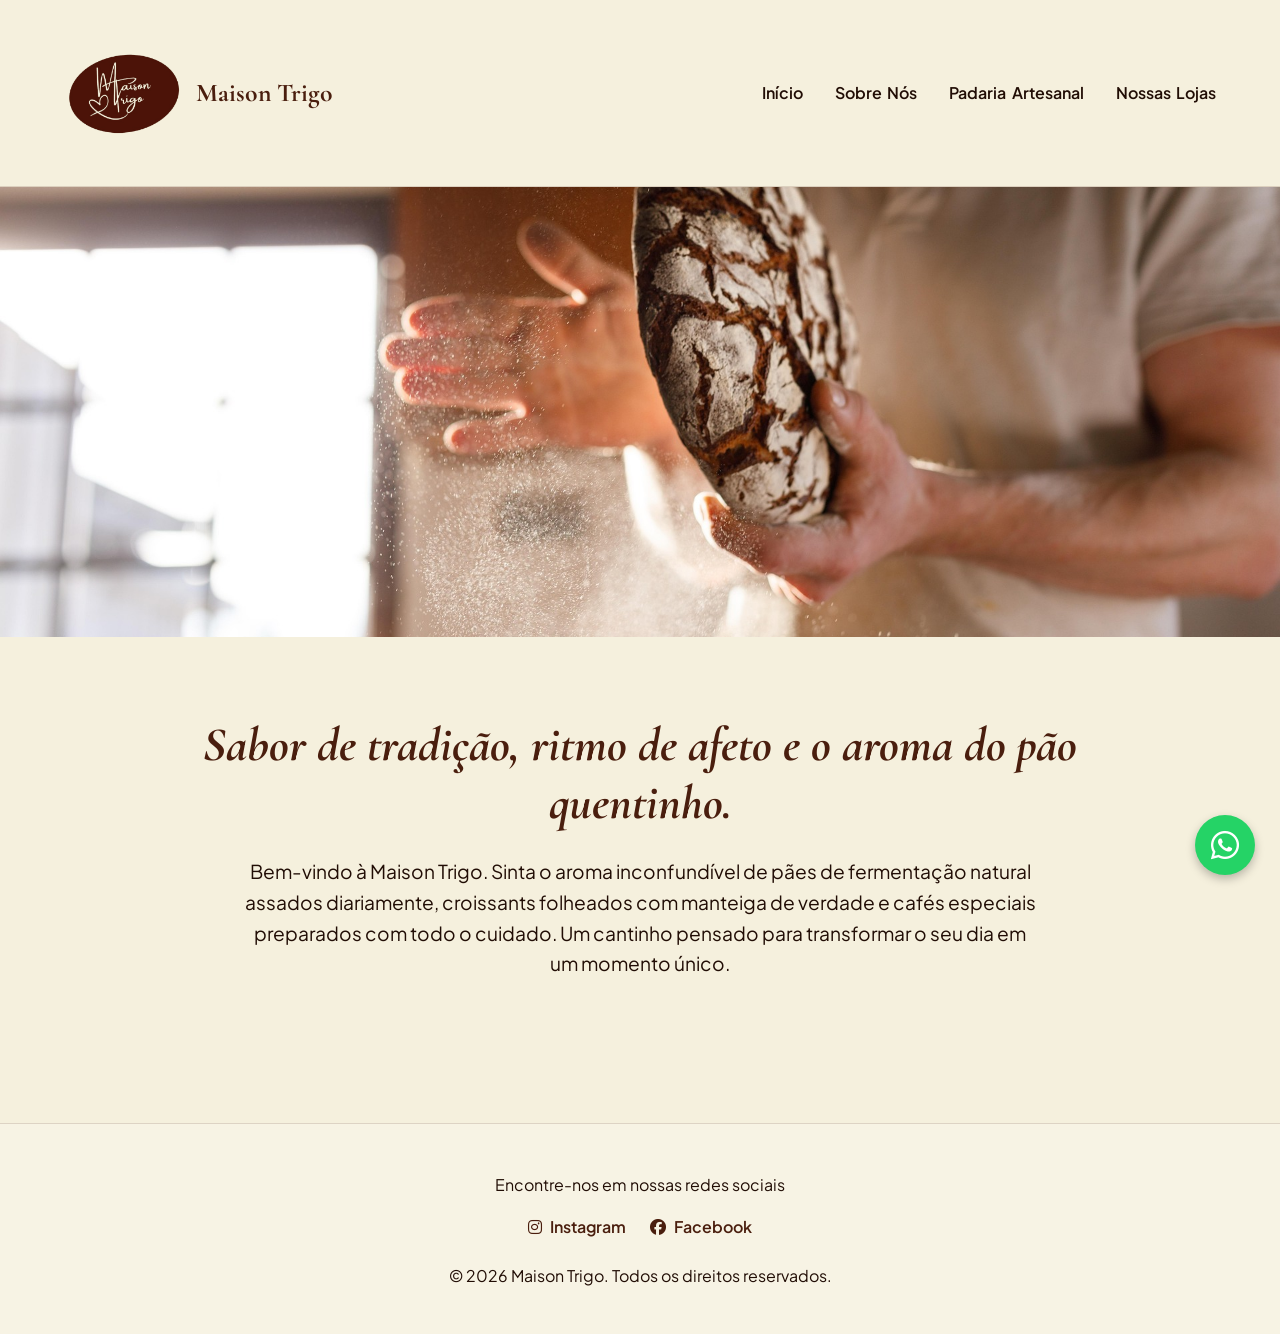
<file: index.html>
<!DOCTYPE html>
<html lang="pt-br">
<head>
  <meta charset="UTF-8">
  <meta name="viewport" content="width=device-width, initial-scale=1.0">
  <title>Maison Trigo</title>

  <meta name="description" content="Padaria artesanal em São Paulo com pães de fermentação natural, croissants e cafés especiais. Unidades em Jardins e Pinheiros.">
 
<link rel="preconnect" href="https://fonts.gstatic.com" crossorigin>
<link href="https://fonts.googleapis.com/css2?family=Cormorant+Garamond:ital,wght@0,300..700;1,300..700&display=swap" rel="stylesheet">

<link rel="preconnect" href="https://fonts.googleapis.com">
<link rel="preconnect" href="https://fonts.gstatic.com" crossorigin>
<link href="https://fonts.googleapis.com/css2?family=Cormorant+Garamond:ital,wght@0,300..700;1,300..700&family=Plus+Jakarta+Sans:ital,wght@0,200..800;1,200..800&display=swap" rel="stylesheet">

<link rel="stylesheet" href="https://cdnjs.cloudflare.com/ajax/libs/font-awesome/6.5.1/css/all.min.css">

  <link rel="stylesheet" href="style.css">
</head>
<body>
  <header>
  <div class="header-logo">
    <a href="#home">
      <img src="img/logo.png.png" alt="Logo Maison Trigo">
      <h1>Maison Trigo</h1>
    </a>
  </div>

  <nav>
    <ul>
      <li><a href="#home">Início</a></li>
      <li><a href="#sobre">Sobre Nós</a></li>
      <li><a href="#artesanal">Padaria Artesanal</a></li>
      <li><a href="#lojas">Nossas Lojas</a></li>
    </ul>
  </nav>
</header>

<div class="banner-carrossel">
  <div class="carrossel-slides">
    <img src="img/banner1.jpg" alt="Padeiro passa farinha no pão">
    <img src="img/banner2.jpg" alt="Croissants folheados artesanais">
    <img src="img/banner3.jpg" alt="Pães artesanais">
    <img src="img/banner4.jpg" alt="Doces artesanais">
    <img src="img/banner5.jpg" alt="Nossas lojas">
  </div>
</div>

  <main>
    <section id="home"> 
      <h2>Sabor de tradição, ritmo de afeto e o aroma do pão quentinho.</h2>
      <p>Bem-vindo à Maison Trigo. Sinta o aroma inconfundível de pães de fermentação natural assados diariamente, croissants folheados com manteiga de verdade e cafés especiais preparados com todo o cuidado. Um cantinho pensado para transformar o seu dia em um momento único.</p>
    </section>

    <section id="sobre"> 
      <h2>Sobre Nós</h2>
      <h3>Sabor de tradição, ritmo de afeto e o aroma do pão quentinho.</h3>
      <p>Nascida em 2019, a Maison Trigo é uma padaria artesanal que combina a autenticidade das clássicas patisseries francesas com o acolhimento brasileiro. Nosso propósito é desacelerar o ritmo do dia a dia por meio do aroma inconfundível de pães frescos, café especial e receitas feitas com tempo, carinho e ingredientes selecionados.</p>

      <p>Especializada em fermentação natural, cada levain, croissant e brioche passa por um processo minucioso de descanso e maturação. Na Maison Trigo, acreditamos que comer bem é um ritual afetivo — seja para um café da manhã sem pressa em nosso espaço aconchegante ou para levar o melhor da panificação artesanal para a sua casa.</p>
    </section>

    <section id="artesanal">
      <h2>Padaria Artesanal</h2> 
      <p>Todos os nossos produtos são feitos diariamente com farinhas selecionadas, manteiga de alta qualidade e processos de longa fermentação que garantem sabor, textura e digestibilidade únicos.</p>

      <h3>Pães de Fermentação Natural</h3>
        <ul>
          <li><strong>Sourdough Tradicional:</strong> Casca crocante, miolo macio e acidez equilibrada.</li>
          <li><strong>Pão de Campanha com Nozes e Figo:</strong> Rústico, com sabor levemente adocicado e textura marcante.</li>
          <li><strong>Baguette Tradicionnelle:</strong> Receita clássica francesa, perfeita para o dia a dia.</li>
        </ul>
        <h3>Viennoiserie (Folheados)</h3>
        <ul>
          <li><strong>Croissant de Manteiga:</strong> Folheado artesanal com manteiga de garrafinha/pura, leve e crocante.</li>
          <li><strong>Pain au Chocolat:</strong> Massa folheada recheada com chocolate amargo 70%.</li>
          <li><strong>Danish de Frutas Amarelas:</strong> Folheado recheado com creme patissière e geleia de damasco.</li>
        </ul>
    </section>

    <section id="lojas">
      <h2>Nossas Lojas</h2> 
      <p>Venha tomar um café especial com a gente e sentir o aroma de pão fresco saindo do forno. Escolha a unidade mais próxima de você ou peça pelo nosso delivery.</p>

      <h3>Unidade Jardins</h3>
      <p><strong>Endereço:</strong> Alameda Lorena, 1420 - Jardins</p>
      <p><strong>Horário:</strong> Segunda a Domingo, das 07h às 20h</p>
      <p><strong>Contato/Delivery:</strong> (11) 987XX-XX21</p>

      <h3>Unidade Pinheiros</h3>
      <p><strong>Endereço:</strong> Rua dos Pinheiros, 850 - Pinheiros</p>
      <p><strong>Horário:</strong> Segunda a Domingo, das 07h30 às 19h30</p>
      <p><strong>Contato/Delivery:</strong> (11) 985XX-XX11</p>


    </section>
  </main>
  <footer>
  <p>Encontre-nos em nossas redes sociais</p>
  <ul>
    <li>
      <a href="https://instagram.com" target="_blank">
        <i class="fa-brands fa-instagram"></i> Instagram
      </a>
    </li>
    <li>
      <a href="https://facebook.com" target="_blank">
        <i class="fa-brands fa-facebook"></i> Facebook
      </a>
    </li>
  </ul>
  <p>© 2026 Maison Trigo. Todos os direitos reservados.</p>
</footer>
    <a href="https://wa.me/5500000000000" class="btn-whatsapp-flutuante" target="_blank" rel="noopener noreferrer" aria-label="Fale conosco pelo WhatsApp">
  <i class="fa-brands fa-whatsapp"></i>
</a>
</body>

</html>
</file>
<file: style.css>
@charset "UTF-8";
:root {
  --fonte-titulo: 'Cormorant Garamond', serif;
  --fonte-corpo: 'Plus Jakarta Sans', sans-serif;
  --cor-fundo: #F5F0DD;
  --cor-texto: #210D05;
  --cor-destaque: #4A1E0E;
}
* {
  margin: 0;
  padding: 0;
  box-sizing: border-box;
}

body {
  background-color: #F5F0DD;
  color: #210D05;
  font-family: 'Plus Jakarta Sans', sans-serif;
  line-height: 1.6;
}

h1, h2, h3 {
  font-family: 'Cormorant Garamond', serif;
  color: #4A1E0E;
}

header {
  display: flex;
  justify-content: space-between; 
  align-items: center;            
  padding: 0.5rem 5%;               
  border-bottom: 1px solid rgba(74, 30, 14, 0.15);
}

.header-logo a {
  display: flex;
  align-items: center;
  gap: 12px;
  text-decoration: none;
}

.header-logo img {
  height: 170px;
  width: auto;
  object-fit: contain;
}

.header-logo h1 {
  font-size: 1.6rem;
  margin: 0;
}

header h1 a {
  text-decoration: none;
  color: var(--cor-destaque);
  transition: opacity 0.3s ease;
}


header h1 a:hover {
  opacity: 0.85;
}

header nav ul {
  display: flex;       
  gap: 2rem;           
  list-style: none;
}

header nav a {
  text-decoration: none;        
  color: #210D05;      
  font-weight: 600;
  word-spacing: 0.15em;
  transition: color 0.3s ease;  
}

header nav a:hover {
  color: #4A1E0E;
}

main {
  max-width: 1100px;
  margin: 0 auto;
  padding: 0 5%;
}


main section {
  display: none;
  padding: 4rem 0;
}


main section#home {
  display: block;
}

main section:target {
  display: block;
  animation: fadeIn 0.4s ease-in-out;
}


main:has(section:target:not(#home)) section#home {
  display: none;
}

@keyframes fadeIn {
  from {
    opacity: 0;
    transform: translateY(8px);
  }
  to {
    opacity: 1;
    transform: translateY(0);
  }
}
h2 {
  font-size: 2.5rem;
  margin-bottom: 1.5rem;
  line-height: 1.2;
}

h3 {
  font-size: 1.8rem;
  margin: 1.5rem 0 1rem 0;
}

#home {
  text-align: center;
  padding: 5rem 1rem;
}

#home h2 {
  font-size: 3rem;
  font-style: italic;
  margin-bottom: 1.5rem;
}

#home p {
  font-size: 1.2rem;
  max-width: 800px;
  margin: 0 auto;
}

#artesanal ul {
  list-style: none;
  display: grid;
  grid-template-columns: repeat(auto-fit, minmax(280px, 1fr));
  gap: 1.5rem;
  margin-top: 1.5rem;
}

#artesanal li {
  background-color: rgba(255, 255, 255, 0.4); 
  padding: 1.5rem;
  border-radius: 8px;
  border: 1px solid rgba(74, 30, 14, 0.12);
  transition: transform 0.2s ease, box-shadow 0.2s ease;
}


#artesanal li:hover {
  transform: translateY(-3px);
  box-shadow: 0 4px 12px rgba(0, 0, 0, 0.05);
}

#artesanal li strong {
  display: block; 
  font-family: 'Cormorant Garamond', serif;
  font-size: 1.3rem;
  color: #4A1E0E;
  margin-bottom: 0.4rem;
}

#sobre p {
  font-size: 1.1rem;
  text-align: justify;
  margin-bottom: 1rem;
  max-width: 850px;
}

#lojas ul {
  list-style: none;
  display: grid;
  grid-template-columns: repeat(auto-fit, minmax(300px, 1fr));
  gap: 2rem;
  margin-top: 1.5rem;
}

#lojas li {
  background-color: rgba(255, 255, 255, 0.4);
  padding: 2rem;
  border-radius: 8px;
  border-left: 4px solid var(--cor-destaque);
  box-shadow: 0 2px 8px rgba(0, 0, 0, 0.03);
}

#lojas li h3 {
  margin-top: 0;
  font-size: 1.5rem;
}

#lojas li p {
  font-size: 1rem;
  margin-bottom: 0.5rem;
}

footer {
  text-align: center;
  padding: 3rem 1rem 2rem 1rem;
  margin-top: 4rem;
  border-top: 1px solid rgba(74, 30, 14, 0.15);
  background-color: rgba(255, 255, 255, 0.2); 
}

footer h3, 
footer p {
  margin-bottom: 0.8rem;
}

footer ul {
  list-style: none;
  display: flex;
  justify-content: center;
  gap: 1.5rem;
  margin: 1rem 0 1.5rem 0;
}

footer a {
  text-decoration: none;
  color: var(--cor-destaque);
  font-weight: 600;
  transition: color 0.3s ease, transform 0.2s ease;
  display: inline-flex;   
  align-items: center;    
  gap: 8px;               
}


footer a i {
  font-size: 1rem;
}

footer a:hover {
  color: var(--cor-texto);
  transform: translateY(-2px);
}

footer small {
  display: block;
  margin-top: 2rem;
  font-size: 0.85rem;
  opacity: 0.8;
}

.btn-whatsapp-flutuante {
  position: fixed;
  bottom: 25px;            
  right: 25px;             
  width: 60px;
  height: 60px;
  background-color: #25D366; 
  color: #FFFFFF;          
  border-radius: 50%;       
  display: flex;
  justify-content: center;
  align-items: center;
  font-size: 32px;         
  box-shadow: 0 4px 10px rgba(0, 0, 0, 0.25); 
  z-index: 9999;            
  text-decoration: none;
  transition: transform 0.3s ease, background-color 0.3s ease, box-shadow 0.3s ease;
}


.btn-whatsapp-flutuante:hover,
.btn-whatsapp-flutuante:focus-visible {
  background-color: #20BA5A;
  transform: scale(1.1);    /* Dá um leve aumento ao passar o mouse */
  box-shadow: 0 6px 14px rgba(0, 0, 0, 0.35);
}


.btn-whatsapp-flutuante:focus-visible {
  outline: 3px solid var(--cor-destaque);
  outline-offset: 4px;
}


.banner-carrossel {
  width: 100%;
  max-height: 450px;
  overflow: hidden;
  position: relative;
}


.carrossel-slides {
  display: flex;
  width: 500%; 
  animation: carrosselAuto 20s infinite ease-in-out;
}


.carrossel-slides img {
  width: 20%; 
  height: 450px;
  object-fit: cover;
}


.banner-carrossel:hover .carrossel-slides {
  animation-play-state: paused;
}

@keyframes carrosselAuto {
  0%, 16% {
    transform: translateX(0%); 
  }
  20%, 36% {
    transform: translateX(-20%); 
  }
  40%, 56% {
    transform: translateX(-40%); 
  }
  60%, 76% {
    transform: translateX(-60%); 
  }
  80%, 96% {
    transform: translateX(-80%); 
  }
  100% {
    transform: translateX(0%); 
  }
}

/* ===========================
   RESPONSIVO - CELULAR / TABLET
   =========================== */

/* Tablets e telas médias */
@media (max-width: 900px) {
  header {
    flex-wrap: wrap;
    padding: 0.8rem 5%;
  }

  header nav ul {
    gap: 1.2rem;
  }

  .header-logo img {
    height: 90px;
  }

  h2 {
    font-size: 2rem;
  }

  #home h2 {
    font-size: 2.2rem;
  }

  .banner-carrossel {
    max-height: 300px;
  }

  .carrossel-slides img {
    height: 300px;
  }
}

/* Celulares */
@media (max-width: 600px) {
  header {
    flex-direction: column;
    align-items: center;
    gap: 0.8rem;
  }

  .header-logo img {
    height: 70px;
  }

  .header-logo h1 {
    font-size: 1.3rem;
  }

  header nav ul {
    flex-wrap: wrap;
    justify-content: center;
    gap: 0.8rem 1rem;
  }

  header nav a {
    font-size: 0.9rem;
  }

  main {
    padding: 0 6%;
  }

  h2 {
    font-size: 1.6rem;
  }

  #home {
    padding: 3rem 1rem;
  }

  #home h2 {
    font-size: 1.8rem;
  }

  #home p {
    font-size: 1rem;
  }

  h3 {
    font-size: 1.4rem;
  }

  #sobre p {
    text-align: left;
  }

  .banner-carrossel {
    max-height: 220px;
  }

  .carrossel-slides img {
    height: 220px;
  }

  #artesanal ul,
  #lojas ul {
    grid-template-columns: 1fr;
  }

  .btn-whatsapp-flutuante {
    width: 50px;
    height: 50px;
    font-size: 26px;
    bottom: 15px;
    right: 15px;
  }
}
</file>
